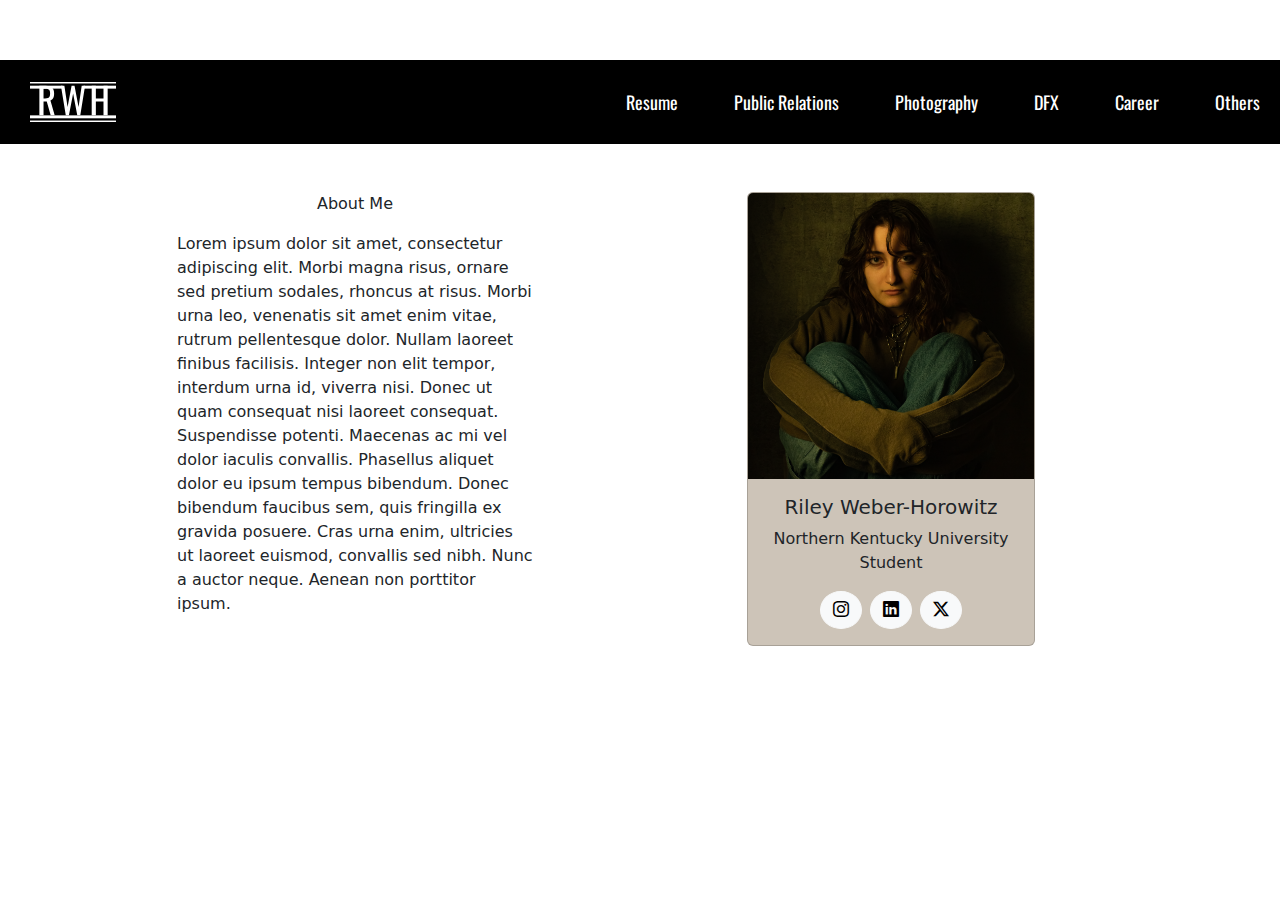
<file: about.html>
<!DOCTYPE html>
<html lang="en">
<head>
  <meta charset="UTF-8" />
  <meta name="viewport" content="width=device-width, initial-scale=1.0" />
  <title>Riley's Website</title>
  <link rel="icon" type="image/x-icon" href="content/logos/rwhlogoBlackfavicon.webp">
  <link rel="stylesheet" href="styles/styles.css" />
  <link href="https://fonts.googleapis.com/css2?family=Oswald&display=swap" rel="stylesheet">
  <link href="https://cdn.jsdelivr.net/npm/bootstrap@5.3.2/dist/css/bootstrap.min.css" rel="stylesheet">
  <link href="https://cdn.jsdelivr.net/npm/bootstrap-icons@1.11.3/font/bootstrap-icons.css" rel="stylesheet">
</head>
<body>
    <div id="navbar-placeholder"></div>
    <script>
        fetch('navbar.html')
          .then(res => res.text())
          .then(data => {
            document.getElementById('navbar-placeholder').innerHTML = data;
          })
          .catch(error => {
            console.error("Navbar load error:", error);
          });
    </script>

    <div class="container mt-5">
      <div class="row justify-content-around">
        <div class="col-4">
          <p class="text-center font-weight-bold">About Me</p>
          <p>Lorem ipsum dolor sit amet, consectetur adipiscing elit. Morbi magna risus, ornare sed pretium sodales, rhoncus at risus. Morbi urna leo, venenatis sit amet enim vitae, rutrum pellentesque dolor. Nullam laoreet finibus facilisis. Integer non elit tempor, interdum urna id, viverra nisi. Donec ut quam consequat nisi laoreet consequat. Suspendisse potenti. Maecenas ac mi vel dolor iaculis convallis. Phasellus aliquet dolor eu ipsum tempus bibendum. Donec bibendum faucibus sem, quis fringilla ex gravida posuere. Cras urna enim, ultricies ut laoreet euismod, convallis sed nibh. Nunc a auctor neque. Aenean non porttitor ipsum.</p>
        </div>
        <div class="col-4">
          <div class="card" style="width: 18rem; background-color: rgb(205, 196, 184);">
            <img src="content/images/rileycoupon-15.webp" class="card-img-top" alt="Riley Photo">
            <div class="card-body text-center">
              <h5 class="card-title">Riley Weber-Horowitz</h5>
              <p class="card-text">Northern Kentucky University Student</p>
              <div class="d-flex justify-content-center gap-2 mt-3">
                <a href="https://instagram.com" target="_blank" class="btn btn-light rounded-circle">
                  <i class="bi bi-instagram"></i>
                </a>
                <a href="https://linkedin.com" target="_blank" class="btn btn-light rounded-circle">
                  <i class="bi bi-linkedin"></i>
                </a>
                <a href="https://twitter.com" target="_blank" class="btn btn-light rounded-circle">
                  <i class="bi bi-twitter-x"></i>
                </a>
              </div>
            </div>
          </div>          
        </div>
      </div>

    </div>

    <script src="https://cdn.jsdelivr.net/npm/bootstrap@5.3.2/dist/js/bootstrap.bundle.min.js"></script>
</body>
</html>
</file>
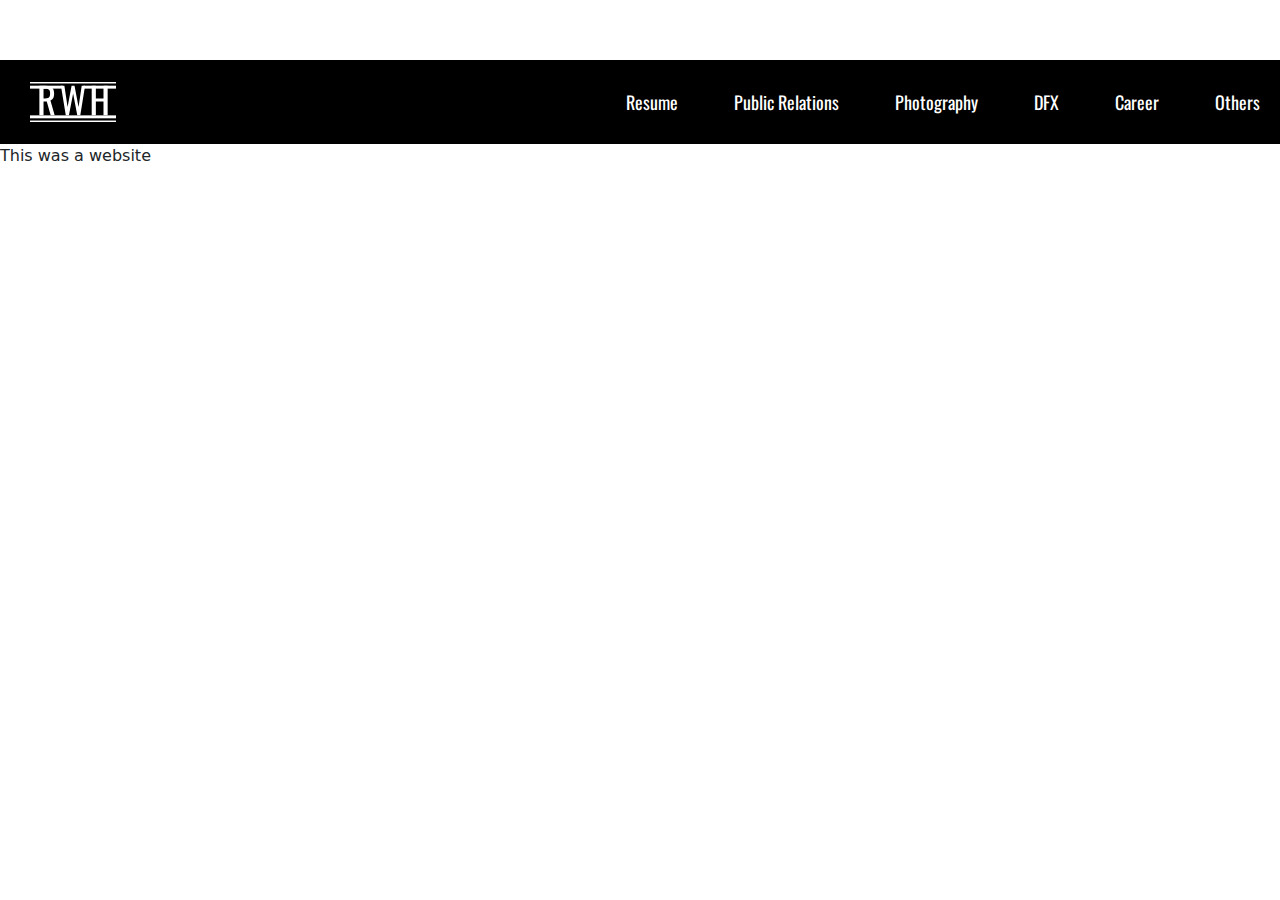
<file: career.html>
<!DOCTYPE html>
<html lang="en">
<head>
  <meta charset="UTF-8" />
  <meta name="viewport" content="width=device-width, initial-scale=1.0" />
  <title>Riley's Website</title>
  <link rel="icon" type="image/x-icon" href="content/logos/RWH_White_Cropped.svg">
  <link rel="stylesheet" href="styles/styles.css" />
  <link href="https://fonts.googleapis.com/css2?family=Oswald&display=swap" rel="stylesheet">
  <link href="https://cdn.jsdelivr.net/npm/bootstrap@5.3.2/dist/css/bootstrap.min.css" rel="stylesheet">
</head>
<body>
    <div id="navbar-placeholder"></div>
    <script>
        fetch('navbar.html')
          .then(res => res.text())
          .then(data => {
            document.getElementById('navbar-placeholder').innerHTML = data;
          })
          .catch(error => {
            console.error("Navbar load error:", error);
          });
      </script>

    <p>This was a website</p>

    <script src="https://cdn.jsdelivr.net/npm/bootstrap@5.3.2/dist/js/bootstrap.bundle.min.js"></script>
</body>
</html>
</file>
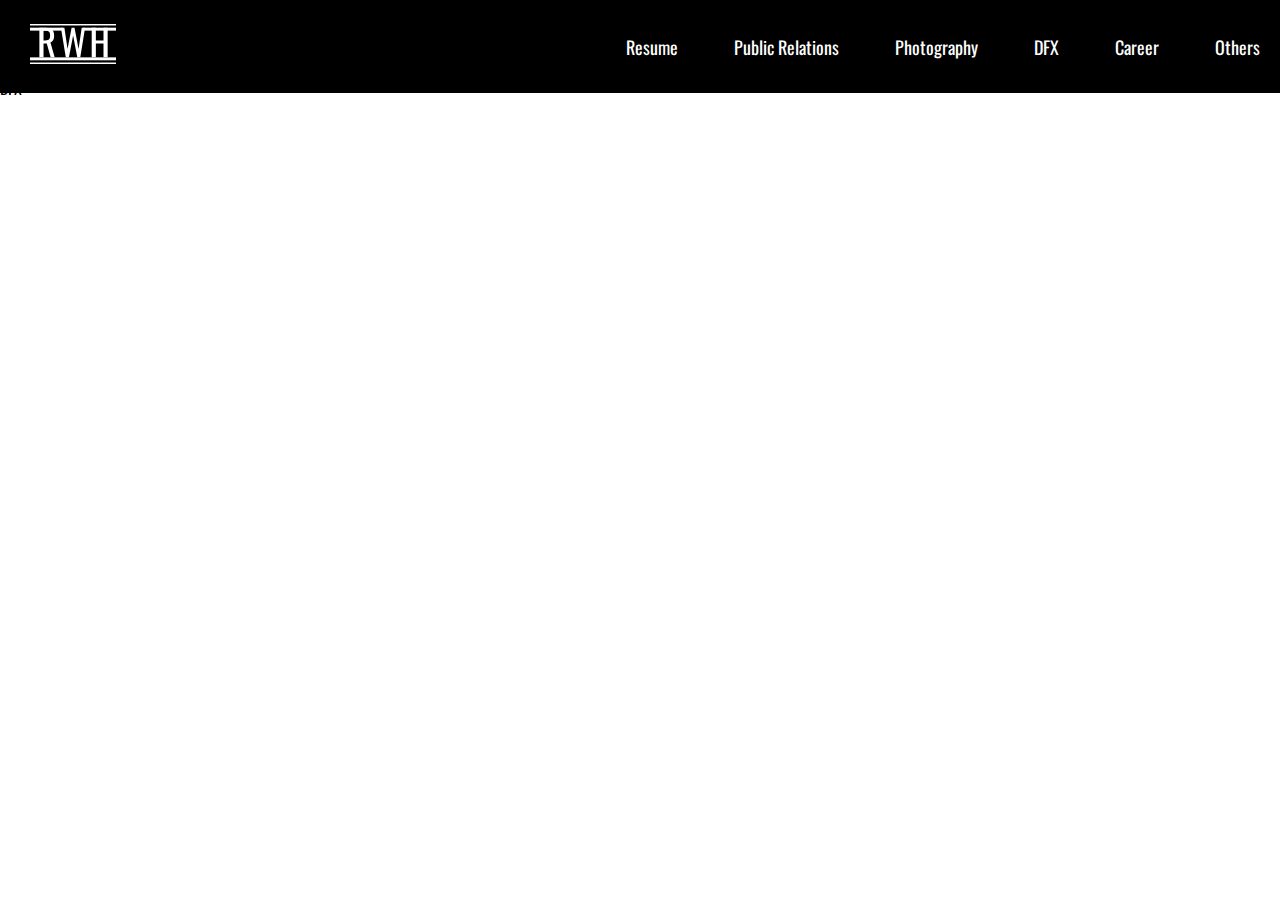
<file: dfx.html>
<!DOCTYPE html>
<html lang="en">
<head>
  <meta charset="UTF-8" />
  <meta name="viewport" content="width=device-width, initial-scale=1.0" />
  <title>Riley's Website</title>
  <link rel="icon" type="image/x-icon" href="content/logos/rwhlogoBlackfavicon.webp">
  <link rel="stylesheet" href="styles/styles.css" />
  <link href="https://fonts.googleapis.com/css2?family=Oswald&display=swap" rel="stylesheet">
</head>
<body>
    <div id="navbar-placeholder"></div>
    <script>
        fetch('navbar.html')
          .then(res => res.text())
          .then(data => {
            document.getElementById('navbar-placeholder').innerHTML = data;
          })
          .catch(error => {
            console.error("Navbar load error:", error);
          });
      </script>

    <p>DFX</p>
</body>
</html>
</file>
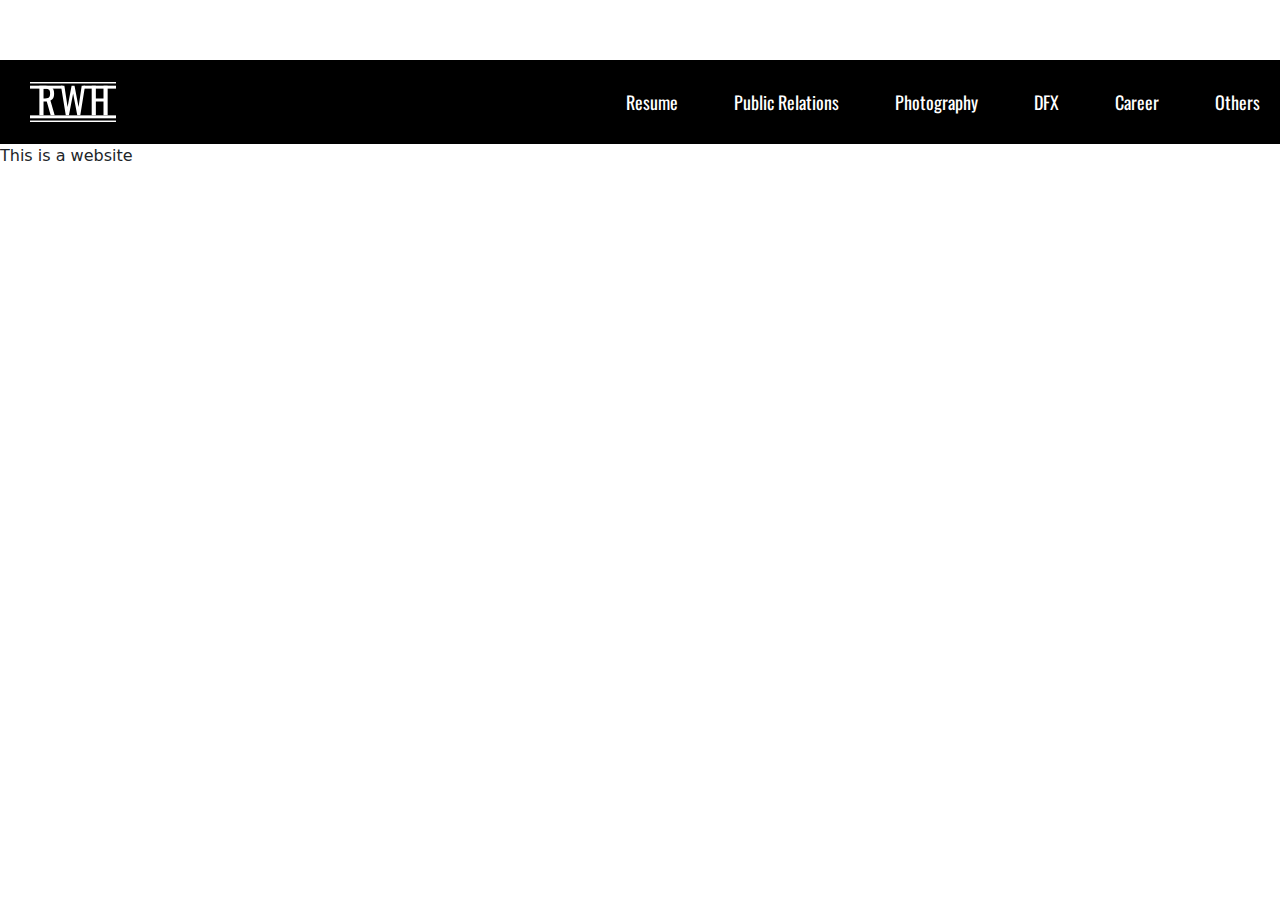
<file: others.html>
<!DOCTYPE html>
<html lang="en">
<head>
  <meta charset="UTF-8" />
  <meta name="viewport" content="width=device-width, initial-scale=1.0" />
  <title>Riley's Website</title>
  <link rel="icon" type="image/x-icon" href="content/logos/rwhlogoBlackfavicon.webp">
  <link rel="stylesheet" href="styles/styles.css" />
  <link href="https://fonts.googleapis.com/css2?family=Oswald&display=swap" rel="stylesheet">
  <link href="https://cdn.jsdelivr.net/npm/bootstrap@5.3.2/dist/css/bootstrap.min.css" rel="stylesheet">
</head>
<body>
    <div id="navbar-placeholder"></div>
    <script>
        fetch('navbar.html')
          .then(res => res.text())
          .then(data => {
            document.getElementById('navbar-placeholder').innerHTML = data;
          })
          .catch(error => {
            console.error("Navbar load error:", error);
          });
      </script>

    <p>This is a website</p>

    <script src="https://cdn.jsdelivr.net/npm/bootstrap@5.3.2/dist/js/bootstrap.bundle.min.js"></script>
</body>
</html>
</file>
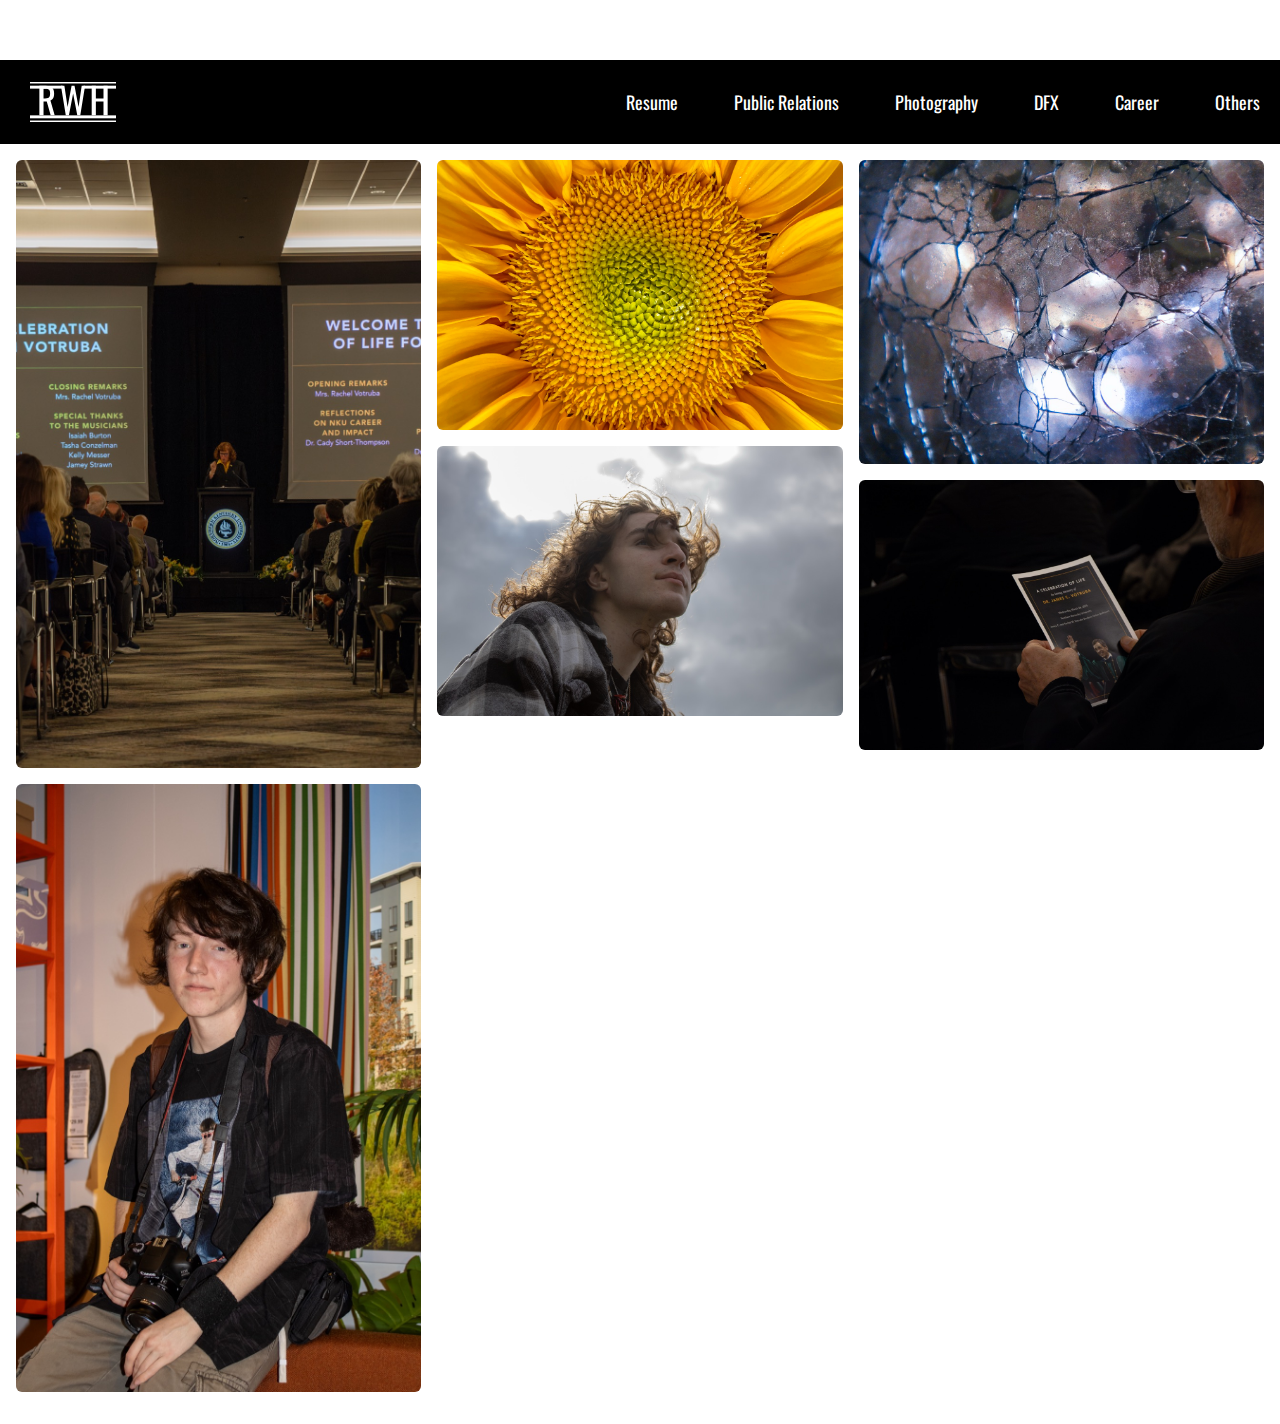
<file: photography.html>
<!DOCTYPE html>
<html lang="en">
<head>
  <meta charset="UTF-8" />
  <meta name="viewport" content="width=device-width, initial-scale=1.0" />
  <title>Riley Weber-Horowitz</title>
  <link rel="icon" type="image/x-icon" href="content/logos/RWH_White_Cropped.svg">
  <link rel="stylesheet" href="styles/styles.css" />
  <link href="https://fonts.googleapis.com/css2?family=Oswald&display=swap" rel="stylesheet">
  <link href="https://cdn.jsdelivr.net/npm/bootstrap@5.3.2/dist/css/bootstrap.min.css" rel="stylesheet">
</head>
<body>
  <div id="navbar-placeholder"></div>
  <script>
      fetch('navbar.html')
        .then(res => res.text())
        .then(data => {
          document.getElementById('navbar-placeholder').innerHTML = data;
        })
        .catch(error => {
          console.error("Navbar load error:", error);
        });
    </script>


  <!-- Gallery -->
  <div class="row m-2 py-2">
    <div class="px-2 col-lg-4 col-md-12 mb-lg-0">
      <img
        src="content/images/northernerVotrubaCelebrationOfLife-12 Large.jpeg"
        class="w-100 shadow-1-strong rounded mb-3"
        alt="Event Photography"
      />

      <img
        src="content/images/ikeaTripApr25-101 Large.jpeg"
        class="w-100 shadow-1-strong rounded mb-3"
        alt="Portraits"
      />
    </div>

    <div class="px-2 col-lg-4 mb-lg-0">
      <img
        src="content/images/IMG_1087 Large.jpeg"
        class="w-100 shadow-1-strong rounded mb-3"
        alt="Macro Photography"
      />

      <img
        src="content/images/ikeaTripApr25-042 Large.jpeg"
        class="w-100 shadow-1-strong rounded mb-3"
        alt="Portraits"
      />
    </div>

    <div class="px-2 col-lg-4 mb-lg-0">
      <img
        src="content/images/fairyGarden-1 Large.jpeg"
        class="w-100 shadow-1-strong rounded mb-3"
        alt="Macro Photography"
      />

      <img
        src="content/images/northernerVotrubaCelebrationOfLife-13 Large.jpeg"
        class="w-100 shadow-1-strong rounded mb-3"
        alt="Event Photography"
      />
    </div>
  </div>
  <!-- Gallery -->
    <script src="https://cdn.jsdelivr.net/npm/bootstrap@5.3.2/dist/js/bootstrap.bundle.min.js"></script>
</body>
</html>
</file>
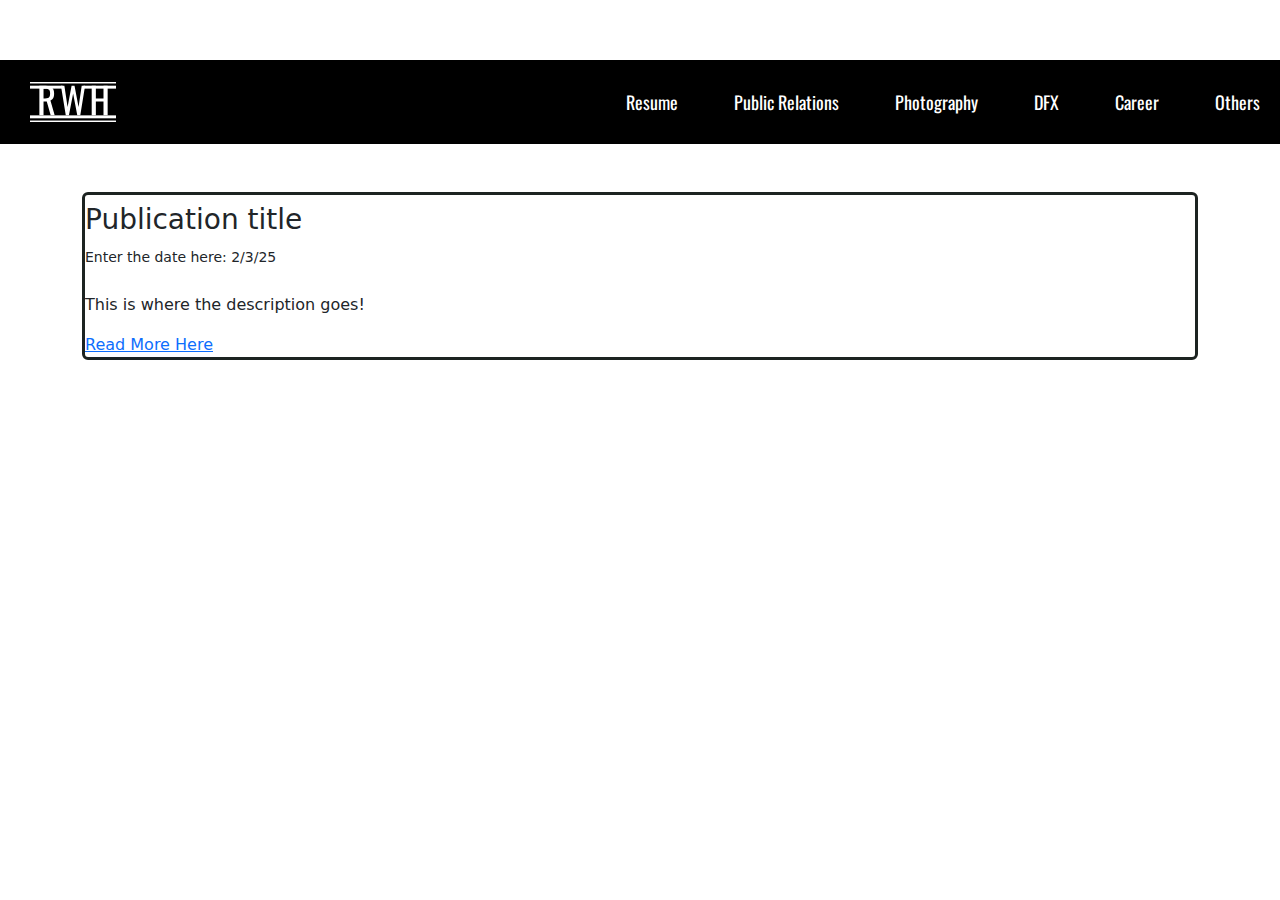
<file: public-relations.html>
<!DOCTYPE html>
<html lang="en">
<head>
  <meta charset="UTF-8" />
  <meta name="viewport" content="width=device-width, initial-scale=1.0" />
  <title>Riley Weber-Horowitz</title>
  <link rel="icon" type="image/x-icon" href="content/logos/RWH_White_Cropped.svg">
  <link rel="stylesheet" href="styles/styles.css" />
  <link href="https://fonts.googleapis.com/css2?family=Oswald&display=swap" rel="stylesheet">
  <link href="https://cdn.jsdelivr.net/npm/bootstrap@5.3.2/dist/css/bootstrap.min.css" rel="stylesheet">
</head>
<body>
    <div id="navbar-placeholder"></div>
    <script>
        fetch('navbar.html')
          .then(res => res.text())
          .then(data => {
            document.getElementById('navbar-placeholder').innerHTML = data;
          })
          .catch(error => {
            console.error("Navbar load error:", error);
          });
      </script>

    <div class="container py-5">
      <div class="rounded" style="border: solid #1C2321;">
          <div class="py-2">
            <h3>Publication title</h3>
            <p><small>Enter the date here: 2/3/25</small></p>
          </div>
          <p>This is where the description goes!</p>
          <a href="https://nku.edu/academics/informatics/about/news-events/past-events/duke-energy-innovation-lab.html" target="_blank">Read More Here</a>
        </div>
      </div>
    </div>
      
      
    <script src="https://cdn.jsdelivr.net/npm/bootstrap@5.3.2/dist/js/bootstrap.bundle.min.js"></script>
</body>
</html>
</file>
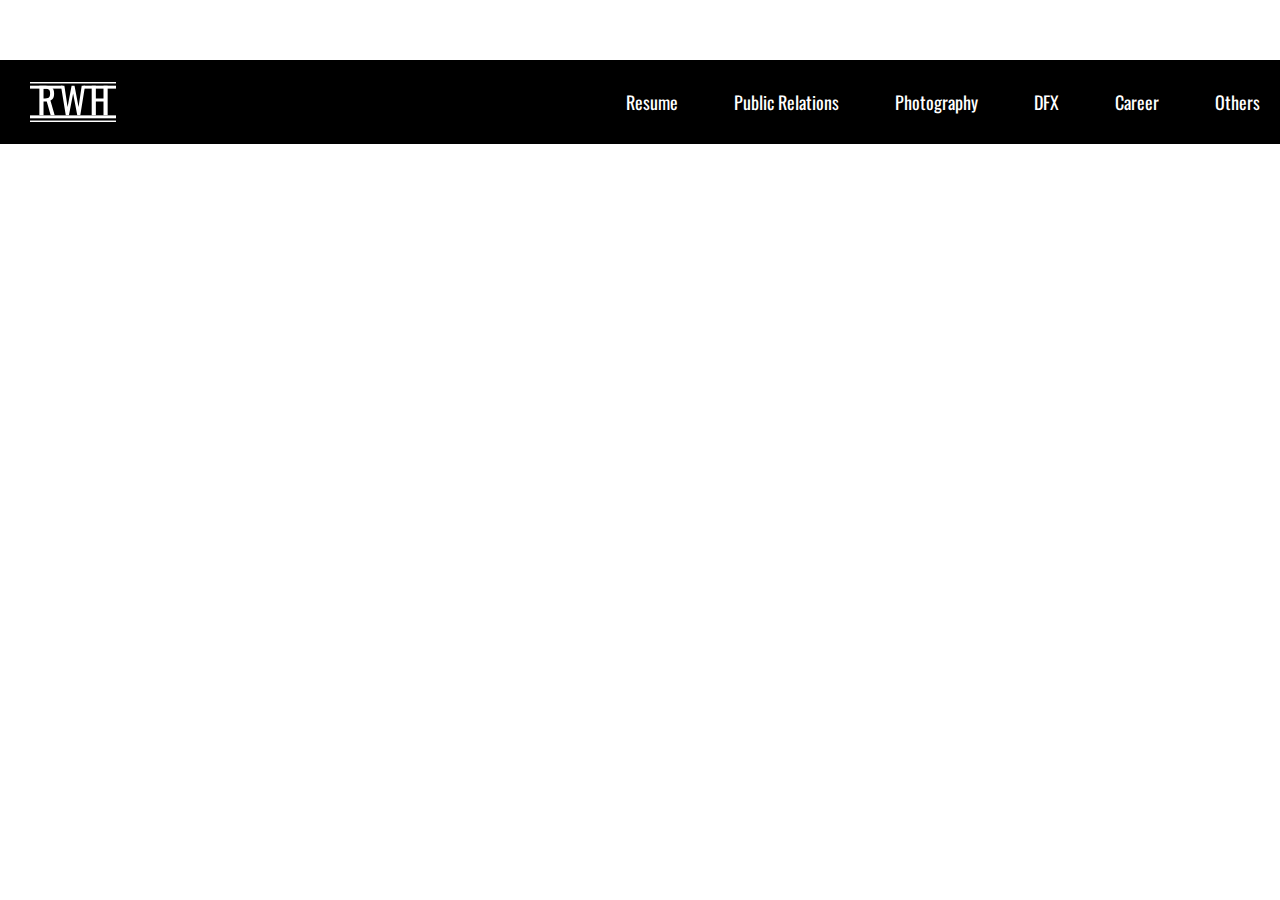
<file: resume.html>
<!DOCTYPE html>
<html lang="en">
<head>
  <meta charset="UTF-8" />
  <meta name="viewport" content="width=device-width, initial-scale=1.0" />
  <title>Riley's Website</title>
  <link rel="icon" type="image/x-icon" href="content/logos/RWH_White_Cropped.svg">
  <link rel="stylesheet" href="styles/styles.css" />
  <link href="https://fonts.googleapis.com/css2?family=Oswald&display=swap" rel="stylesheet">
  <link href="https://cdn.jsdelivr.net/npm/bootstrap@5.3.2/dist/css/bootstrap.min.css" rel="stylesheet">
  <link href="https://cdn.jsdelivr.net/npm/bootstrap-icons@1.11.3/font/bootstrap-icons.css" rel="stylesheet">
</head>
<body>
    <div id="navbar-placeholder"></div>
    <script>
        fetch('navbar.html')
          .then(res => res.text())
          .then(data => {
            document.getElementById('navbar-placeholder').innerHTML = data;
          })
          .catch(error => {
            console.error("Navbar load error:", error);
          });
    </script>
    </div>
    <embed src="https://drive.google.com/viewerng/viewer?embedded=true&url=http://example.com/WeberHorowitz_Riley_A5_Resume (1).pdf">

    <script src="https://cdn.jsdelivr.net/npm/bootstrap@5.3.2/dist/js/bootstrap.bundle.min.js"></script>
</body>
</html>
</file>
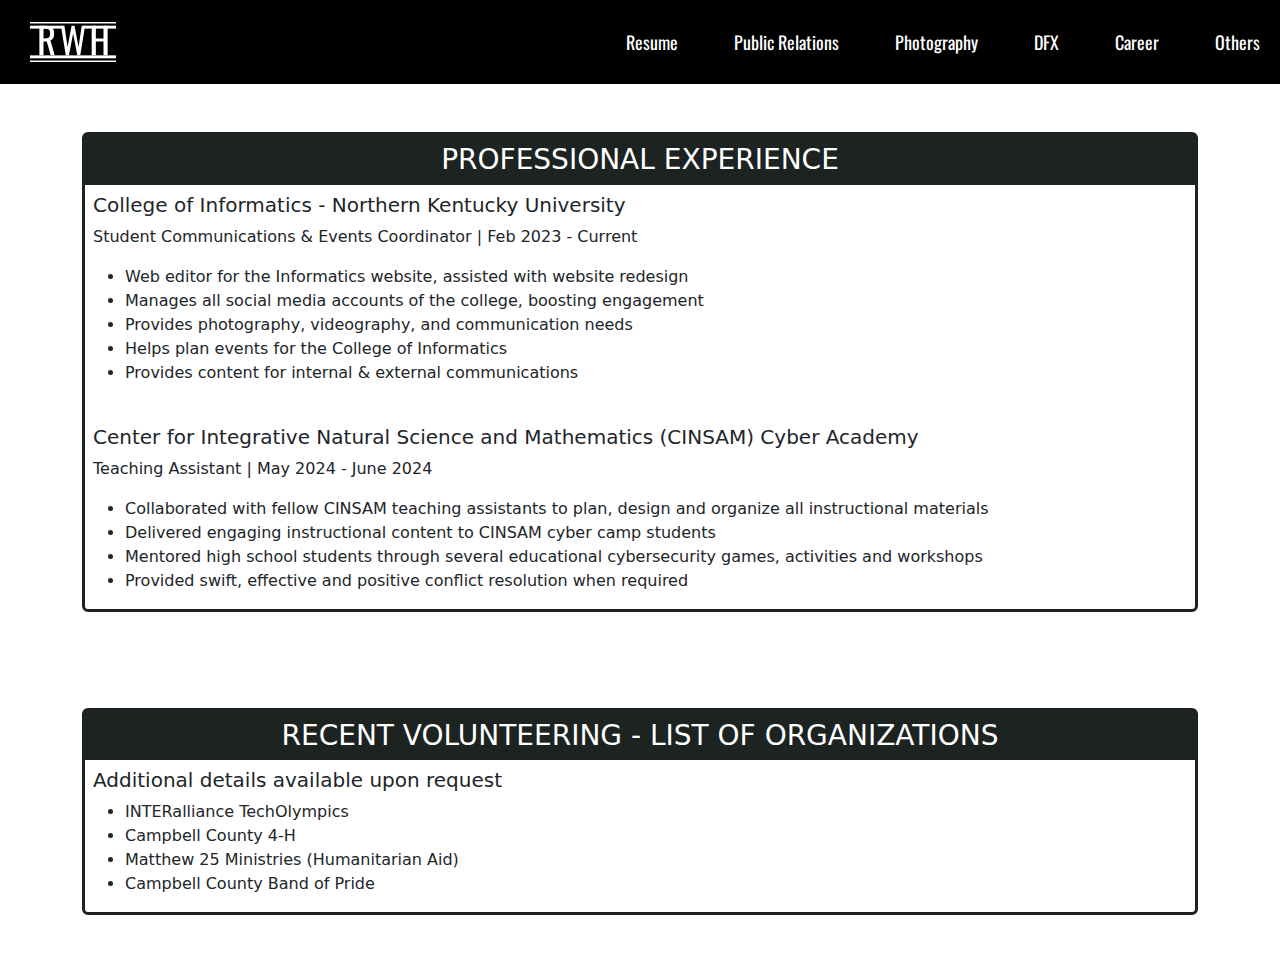
<file: archive/career.html>
<!DOCTYPE html>
<html lang="en">
<head>
  <meta charset="UTF-8" />
  <meta name="viewport" content="width=device-width, initial-scale=1.0" />
  <title>Riley Weber-Horowitz</title>
  <link rel="icon" type="image/x-icon" href="content/logos/RWH_White_Cropped.svg">
  <link rel="stylesheet" href="styles/styles.css" />
  <link href="https://fonts.googleapis.com/css2?family=Oswald&display=swap" rel="stylesheet">
  <link href="https://cdn.jsdelivr.net/npm/bootstrap@5.3.2/dist/css/bootstrap.min.css" rel="stylesheet">
</head>
<body>
    <div id="navbar-placeholder"></div>
    <script>
        fetch('navbar.html')
          .then(res => res.text())
          .then(data => {
            document.getElementById('navbar-placeholder').innerHTML = data;
          })
          .catch(error => {
            console.error("Navbar load error:", error);
          });
      </script>

    <div class="container py-5">
      <div class="rounded" style="border: solid #1C2321;">
        <div class="text-center" style="background-color: #1C2321;">
          <h3 style="color: white;" class="py-2">PROFESSIONAL EXPERIENCE</h3>
        </div>
        <div class="px-2">
          <h5>College of Informatics - Northern Kentucky University</h6>
          <p>Student Communications & Events Coordinator | Feb 2023 - Current</p>
          <ul>
            <li>Web editor for the Informatics website, assisted with website redesign</li>
            <li>Manages all social media accounts of the college, boosting engagement</li>
            <li>Provides photography, videography, and communication needs</li>
            <li>Helps plan events for the College of Informatics</li>
            <li>Provides content for internal & external communications</li>
          </ul>

          <br>

          <h5>Center for Integrative Natural Science and Mathematics (CINSAM) Cyber Academy</h5>
          <p>Teaching Assistant | May 2024 - June 2024</p>
          <ul>
            <li>Collaborated with fellow CINSAM teaching assistants to plan, design and organize all instructional materials</li>
            <li>Delivered engaging instructional content to CINSAM cyber camp students</li>
            <li>Mentored high school students through several educational cybersecurity games, activities and workshops</li>
            <li>Provided swift, effective and positive conflict resolution when required</li>
          </ul>
        </div>
      </div>
    </div>

    <div class="container py-5">
      <div class="rounded" style="border: solid #1C2321;">
        <div class="text-center" style="background-color: #1C2321;">
          <h3 style="color: white;" class="py-2">RECENT VOLUNTEERING - LIST OF ORGANIZATIONS</h3>
        </div>
        <div class="px-2">
          <h5>Additional details available upon request</h6>
          <ul>
            <li>INTERalliance TechOlympics</li>
            <li>Campbell County 4-H</li>
            <li>Matthew 25 Ministries (Humanitarian Aid)</li>
            <li>Campbell County Band of Pride</li>
          </ul>
        </div>
      </div>
    </div>

    <script src="https://cdn.jsdelivr.net/npm/bootstrap@5.3.2/dist/js/bootstrap.bundle.min.js"></script>
</body>
</html>
</file>
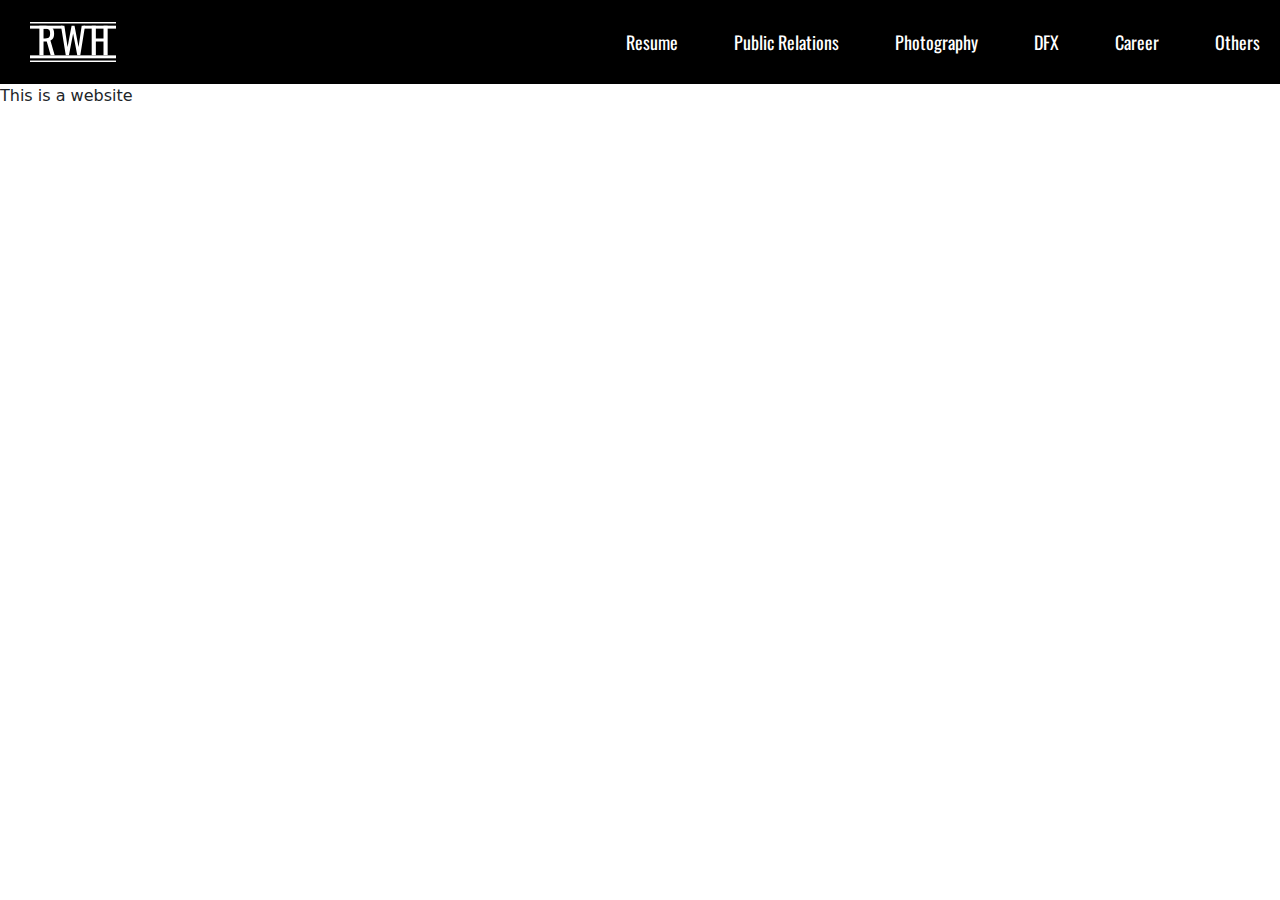
<file: archive/dfx.html>
<!DOCTYPE html>
<html lang="en">
<head>
  <meta charset="UTF-8" />
  <meta name="viewport" content="width=device-width, initial-scale=1.0" />
  <title>Riley Weber-Horowitz</title>
  <link rel="icon" type="image/x-icon" href="content/logos/RWH_White_Cropped.svg">
  <link rel="stylesheet" href="styles/styles.css" />
  <link href="https://fonts.googleapis.com/css2?family=Oswald&display=swap" rel="stylesheet">
  <link href="https://cdn.jsdelivr.net/npm/bootstrap@5.3.2/dist/css/bootstrap.min.css" rel="stylesheet">
</head>
<body>
    <div id="navbar-placeholder"></div>
    <script>
        fetch('navbar.html')
          .then(res => res.text())
          .then(data => {
            document.getElementById('navbar-placeholder').innerHTML = data;
          })
          .catch(error => {
            console.error("Navbar load error:", error);
          });
      </script>

    <p>This is a website</p>

    <script src="https://cdn.jsdelivr.net/npm/bootstrap@5.3.2/dist/js/bootstrap.bundle.min.js"></script>
</body>
</html>
</file>
<file: styles/styles.css>
body {
    margin: 0;
    font-family: 'Oswald', sans-serif;
    padding-top: 60px; /* Height of your navbar */
  }
.navbar {
    background-color: #000000;
    overflow: hidden;
    display: flex;
    justify-content: space-between;
    align-items: center;
    padding: 10px 0px;
    position: fixed;
    width: 100%;
    top: 0;
    left: 0;
    z-index: 1000;
}
.navbar a {
    color: white;
    text-decoration: none;
    font-family: 'Oswald', sans-serif;
    padding: 14px 20px;
    display: inline-block;
    font-size: 18px;
}
.nav-links a:hover {
    background-color: #2d2d2b;
    border-radius: 5px;
}
.logo {
    height: 40px; /* adjust as needed */
    width: auto;
    margin-left: 10px;
}
.nav-links {
    display: flex;
    gap: 1rem;
}
.content {
    margin-top: 60px; /* Ensure content is not hidden under fixed menu */
    margin-left: 10px;
    padding: 20px;
}
</file>
<file: archive/styles/styles.css>
body {
    margin: 0;
    font-family: 'Oswald', sans-serif;
  }
.navbar {
    background-color: #000000;
    overflow: hidden;
    display: flex;
    justify-content: space-between;
    align-items: center;
    padding: 10px 0px;
    position: fixed;
    width: 100%;
    top: 0;
    left: 0;
    z-index: 1000;
}
.navbar a {
    color: white;
    text-decoration: none;
    font-family: 'Oswald', sans-serif;
    padding: 14px 20px;
    display: inline-block;
    font-size: 18px;
}
.nav-links a:hover {
    background-color: #2d2d2b;
    border-radius: 5px;
}
.logo {
    height: 40px; /* adjust as needed */
    width: auto;
    margin-left: 10px;
}
.nav-links {
    display: flex;
    gap: 1rem;
}
</file>
